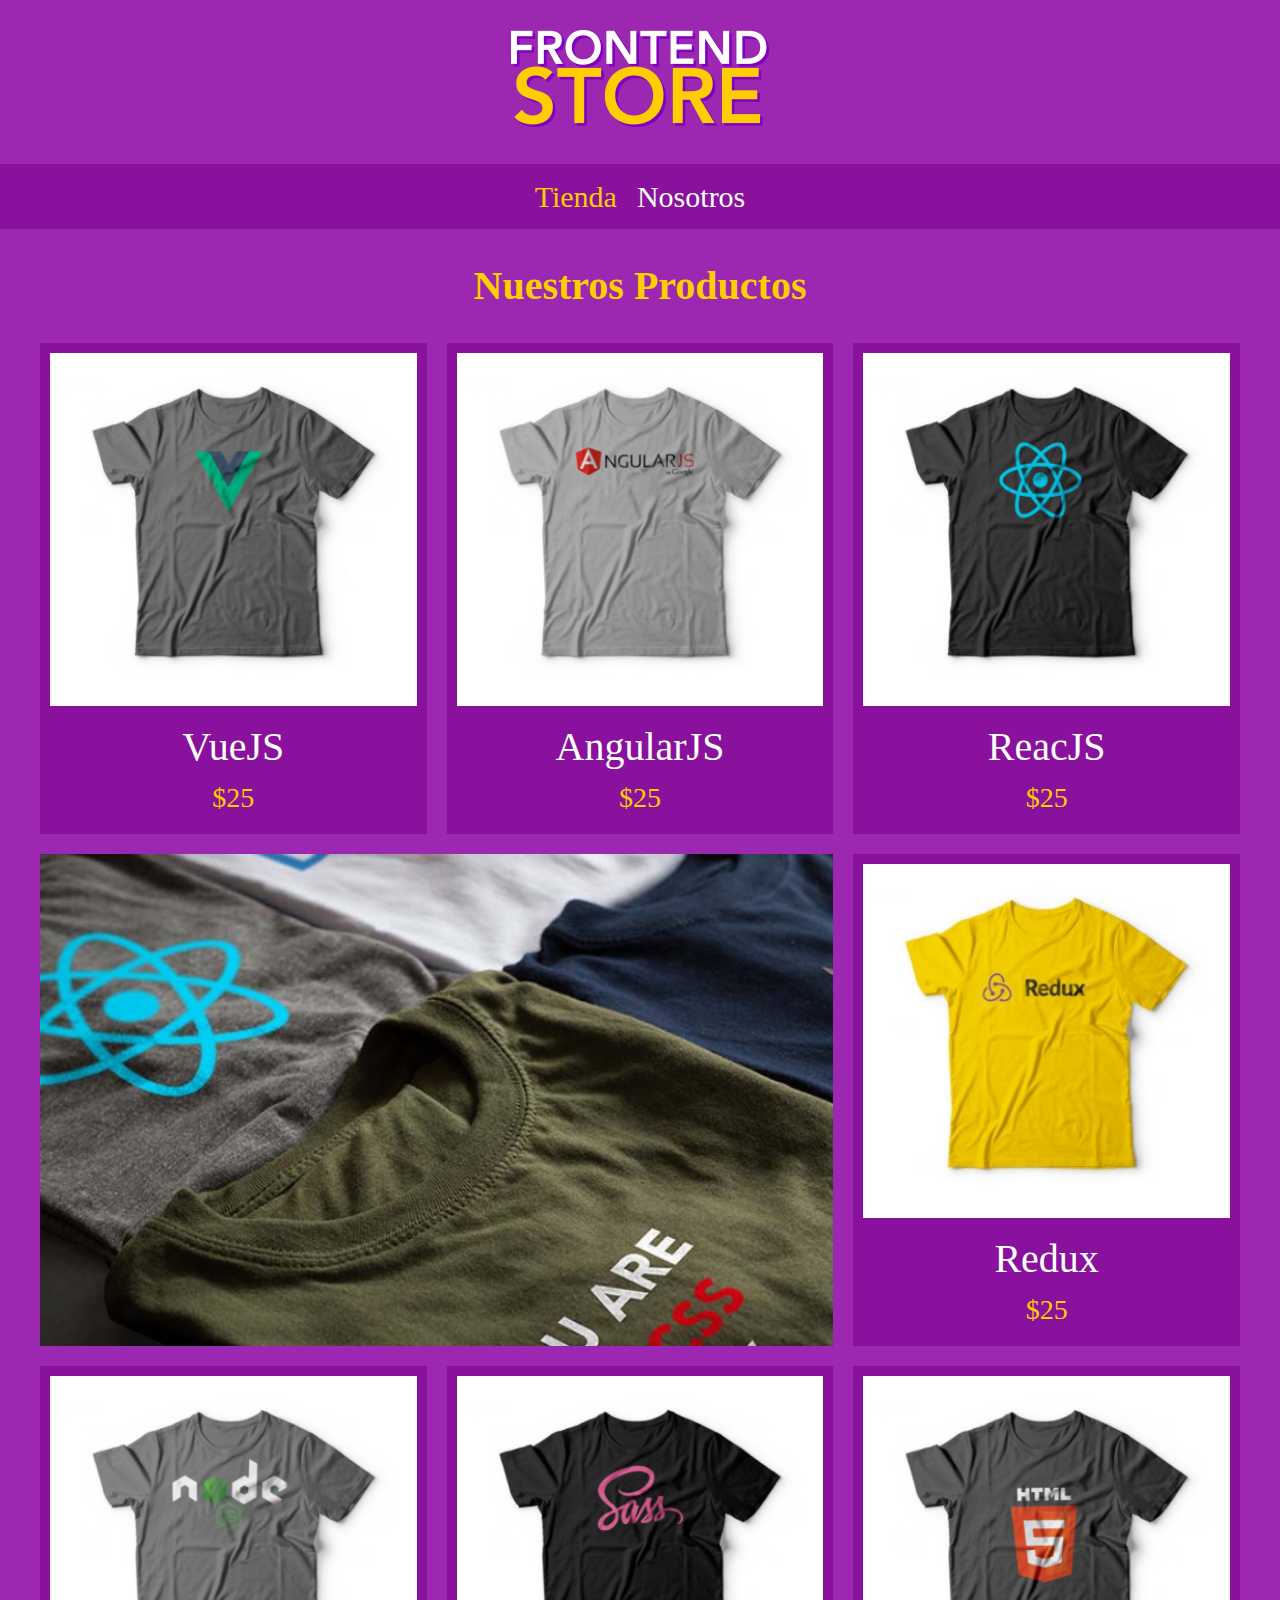
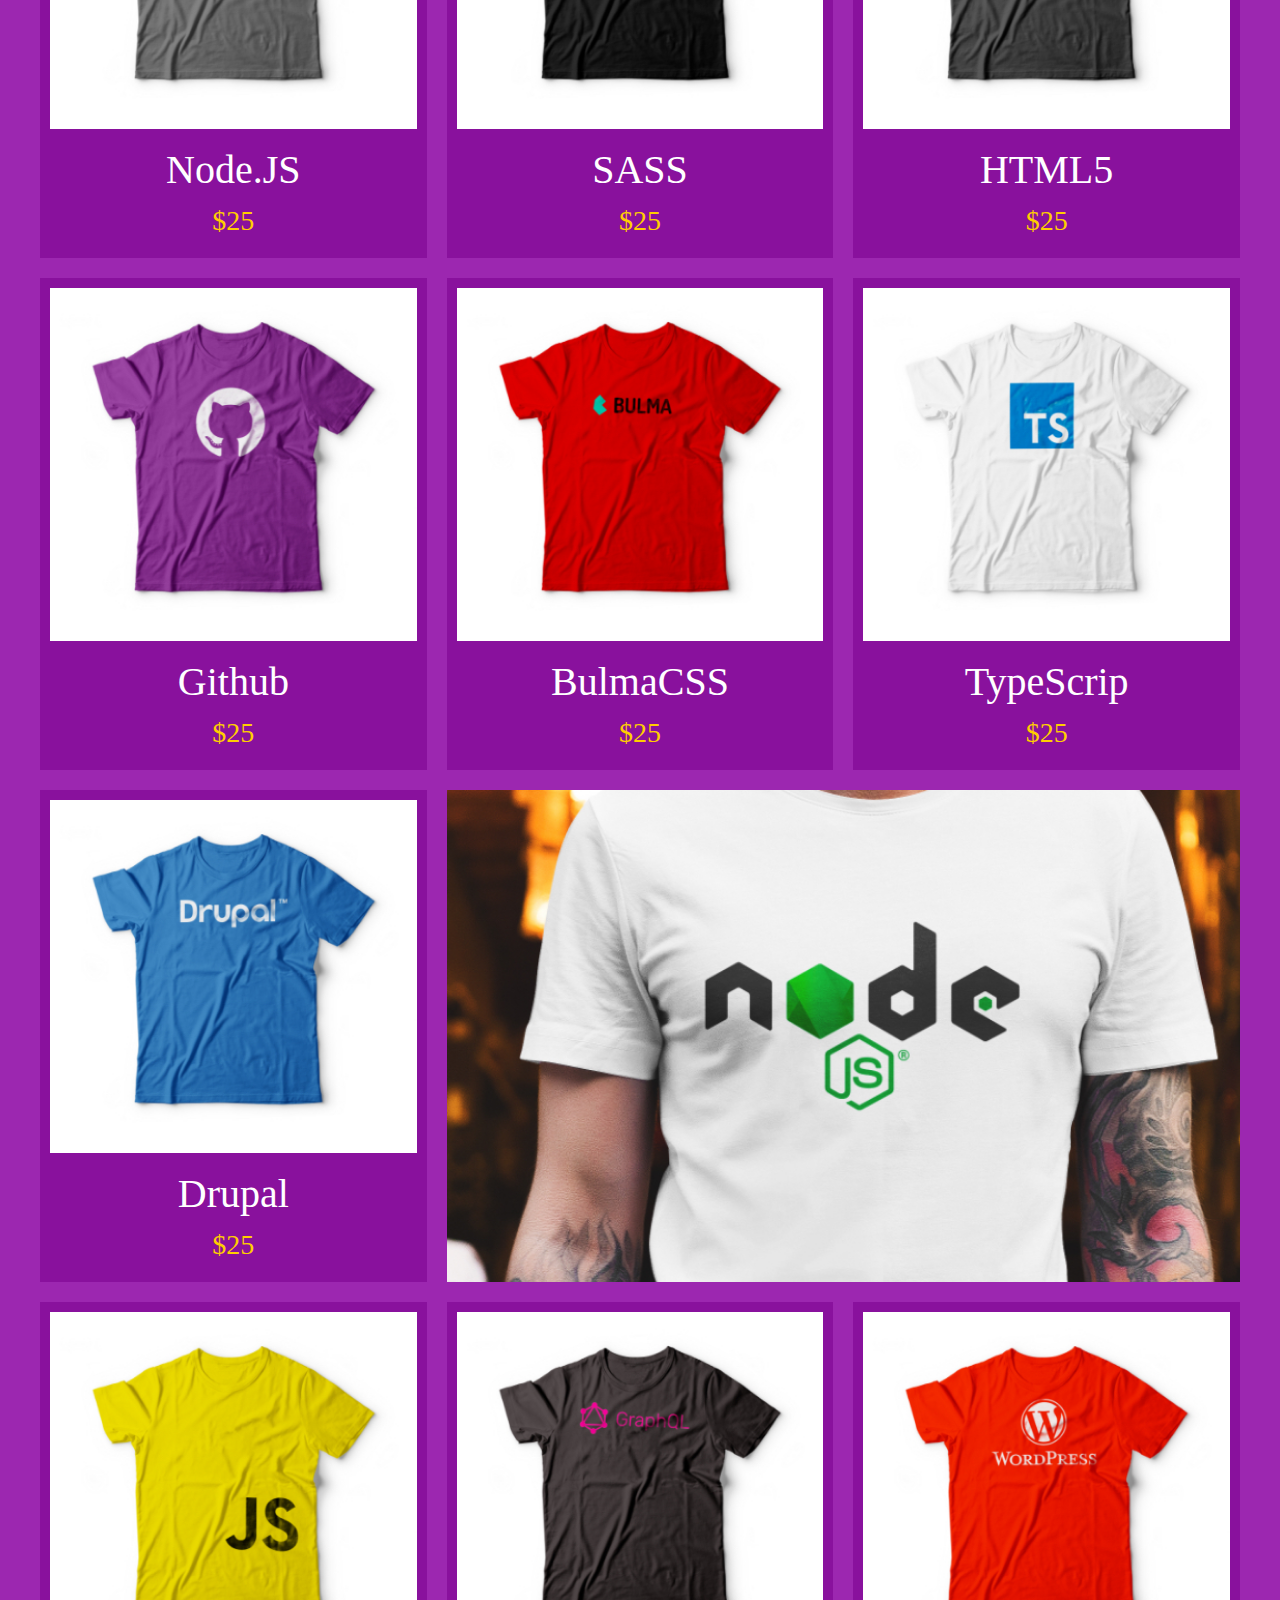
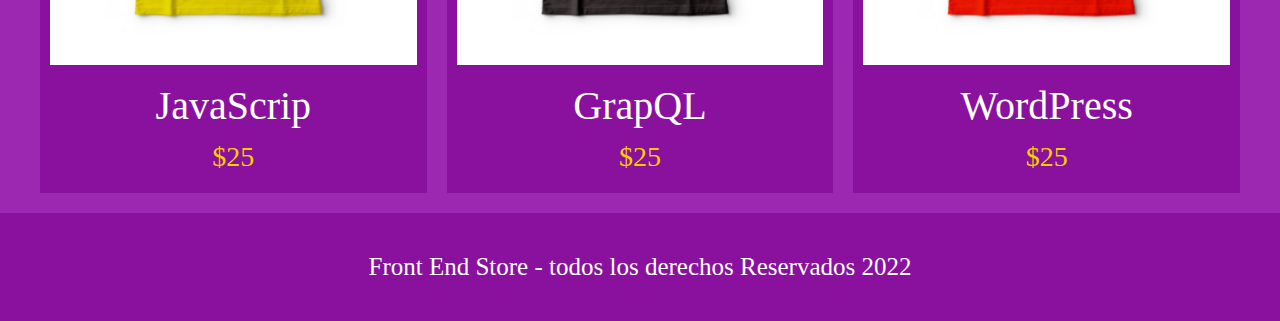
<file: index.html>
<!DOCTYPE html>
<html lang="en">
<head>
    <meta charset="UTF-8">
    <meta http-equiv="X-UA-Compatible" content="IE=edge">
    <meta name="viewport" content="width=device-width, initial-scale=1.0">
    <title>FrontEndStore</title>
    <link rel="preload" href="style/normalize.css" as="style">
    <link rel="stylesheet" href="style/normalize.css">
    <link rel="preconnect" href="https://fonts.gstatic.com">
    <link href="https://fonts.googleapis.com/css2?family=Staatliches&display=swap" rel="stylesheet">
    <link rel="preload" href="style/css.css" as="style">
    <link rel="stylesheet" href="style/css.css">
</head>
<body>
<header class="header">
    <a href="index.html">
        <img class="header__logo" src="img/logo.png" alt=" Imagen Logo">
    </a>
</header>
<nav class="navegacion">
    <a class="navegacion__enlace navegacion__enlace--activo" href="#">Tienda</a>
    <a class="navegacion__enlace" href="nosotros.html">Nosotros</a>
</nav>

<main class="contenedor">
    <h1>Nuestros Productos</h1>
    <div class="grid">
        <div class="producto">
            <a href="productos.html">
                <img class="producto__imagen" src="img/1.jpg" alt="imagen camisa">
                <div class="producto__informacion">
                    <p class="producto__nombre">VueJS</p>
                    <p class="producto__precio">$25</p>
                </div>
            </a>
        </div><!--CIERRE de .producto-->
        <div class="producto">
            <a href="productos.html">
                <img class="producto__imagen" src="img/2.jpg" alt="imagen camisa">
                <div class="producto__informacion">
                    <p class="producto__nombre">AngularJS</p>
                    <p class="producto__precio">$25</p>
                </div>
            </a>
        </div><!--CIERRE de .producto-->
        <div class="producto">
            <a href="productos.html">
                <img class="producto__imagen" src="img/3.jpg" alt="imagen camisa">
                <div class="producto__informacion">
                    <p class="producto__nombre">ReacJS</p>
                    <p class="producto__precio">$25</p>
                </div>
            </a>
        </div><!--CIERRE de .producto-->
        <div class="producto">
            <a href="productos.html">
                <img class="producto__imagen" src="img/4.jpg" alt="imagen camisa">
                <div class="producto__informacion">
                    <p class="producto__nombre">Redux</p>
                    <p class="producto__precio">$25</p>
                </div>
            </a>
        </div><!--CIERRE de .producto-->
        <div class="producto">
            <a href="productos.html">
                <img class="producto__imagen" src="img/5.jpg" alt="imagen camisa">
                <div class="producto__informacion">
                    <p class="producto__nombre">Node.JS</p>
                    <p class="producto__precio">$25</p>
                </div>
            </a>
        </div><!--CIERRE de .producto-->
        <div class="producto">
            <a href="productos.html">
                <img class="producto__imagen" src="img/6.jpg" alt="imagen camisa">
                <div class="producto__informacion">
                    <p class="producto__nombre">SASS</p>
                    <p class="producto__precio">$25</p>
                </div>
            </a>
        </div><!--CIERRE de .producto-->
        <div class="producto">
            <a href="productos.html">
                <img class="producto__imagen" src="img/7.jpg" alt="imagen camisa">
                <div class="producto__informacion">
                    <p class="producto__nombre">HTML5</p>
                    <p class="producto__precio">$25</p>
                </div>
            </a>
        </div><!--CIERRE de .producto-->
        <div class="producto">
            <a href="productos.html">
                <img class="producto__imagen" src="img/8.jpg" alt="imagen camisa">
                <div class="producto__informacion">
                    <p class="producto__nombre">Github</p>
                    <p class="producto__precio">$25</p>
                </div>
            </a>
        </div><!--CIERRE de .producto-->
        <div class="producto">
            <a href="productos.html">
                <img class="producto__imagen" src="img/9.jpg" alt="imagen camisa">
                <div class="producto__informacion">
                    <p class="producto__nombre">BulmaCSS</p>
                    <p class="producto__precio">$25</p>
                </div>
            </a>
        </div><!--CIERRE de .producto-->
        <div class="producto">
            <a href="productos.html">
                <img class="producto__imagen" src="img/10.jpg" alt="imagen camisa">
                <div class="producto__informacion">
                    <p class="producto__nombre">TypeScrip</p>
                    <p class="producto__precio">$25</p>
                </div>
            </a>
        </div><!--CIERRE de .producto-->
        <div class="producto">
            <a href="productos.html">
                <img class="producto__imagen" src="img/11.jpg" alt="imagen camisa">
                <div class="producto__informacion">
                    <p class="producto__nombre">Drupal</p>
                    <p class="producto__precio">$25</p>
                </div>
            </a>
        </div><!--CIERRE de .producto-->
        <div class="producto">
            <a href="productos.html">
                <img class="producto__imagen" src="img/12.jpg" alt="imagen camisa">
                <div class="producto__informacion">
                    <p class="producto__nombre">JavaScrip</p>
                    <p class="producto__precio">$25</p>
                </div>
            </a>
        </div><!--CIERRE de .producto-->
        <div class="producto">
            <a href="productos.html">
                <img class="producto__imagen" src="img/13.jpg" alt="imagen camisa">
                <div class="producto__informacion">
                    <p class="producto__nombre">GrapQL</p>
                    <p class="producto__precio">$25</p>
                </div>
            </a>
        </div><!--CIERRE de .producto-->
        <div class="producto">
            <a href="productos.html">
                <img class="producto__imagen" src="img/14.jpg" alt="imagen camisa">
                <div class="producto__informacion">
                    <p class="producto__nombre">WordPress</p>
                    <p class="producto__precio">$25</p>
                </div>
            </a>
        </div><!--CIERRE de .producto-->

        <div class="grafico grafico--camisas"></div>
        <div class="grafico grafico--node"></div>

    </div><!--CIERRE de .grid---->
</main>

<footer class="footer">
    <p class="footer__texto">Front End Store - todos los derechos Reservados 2022</p>
</footer>
</body>
</html>
</file>
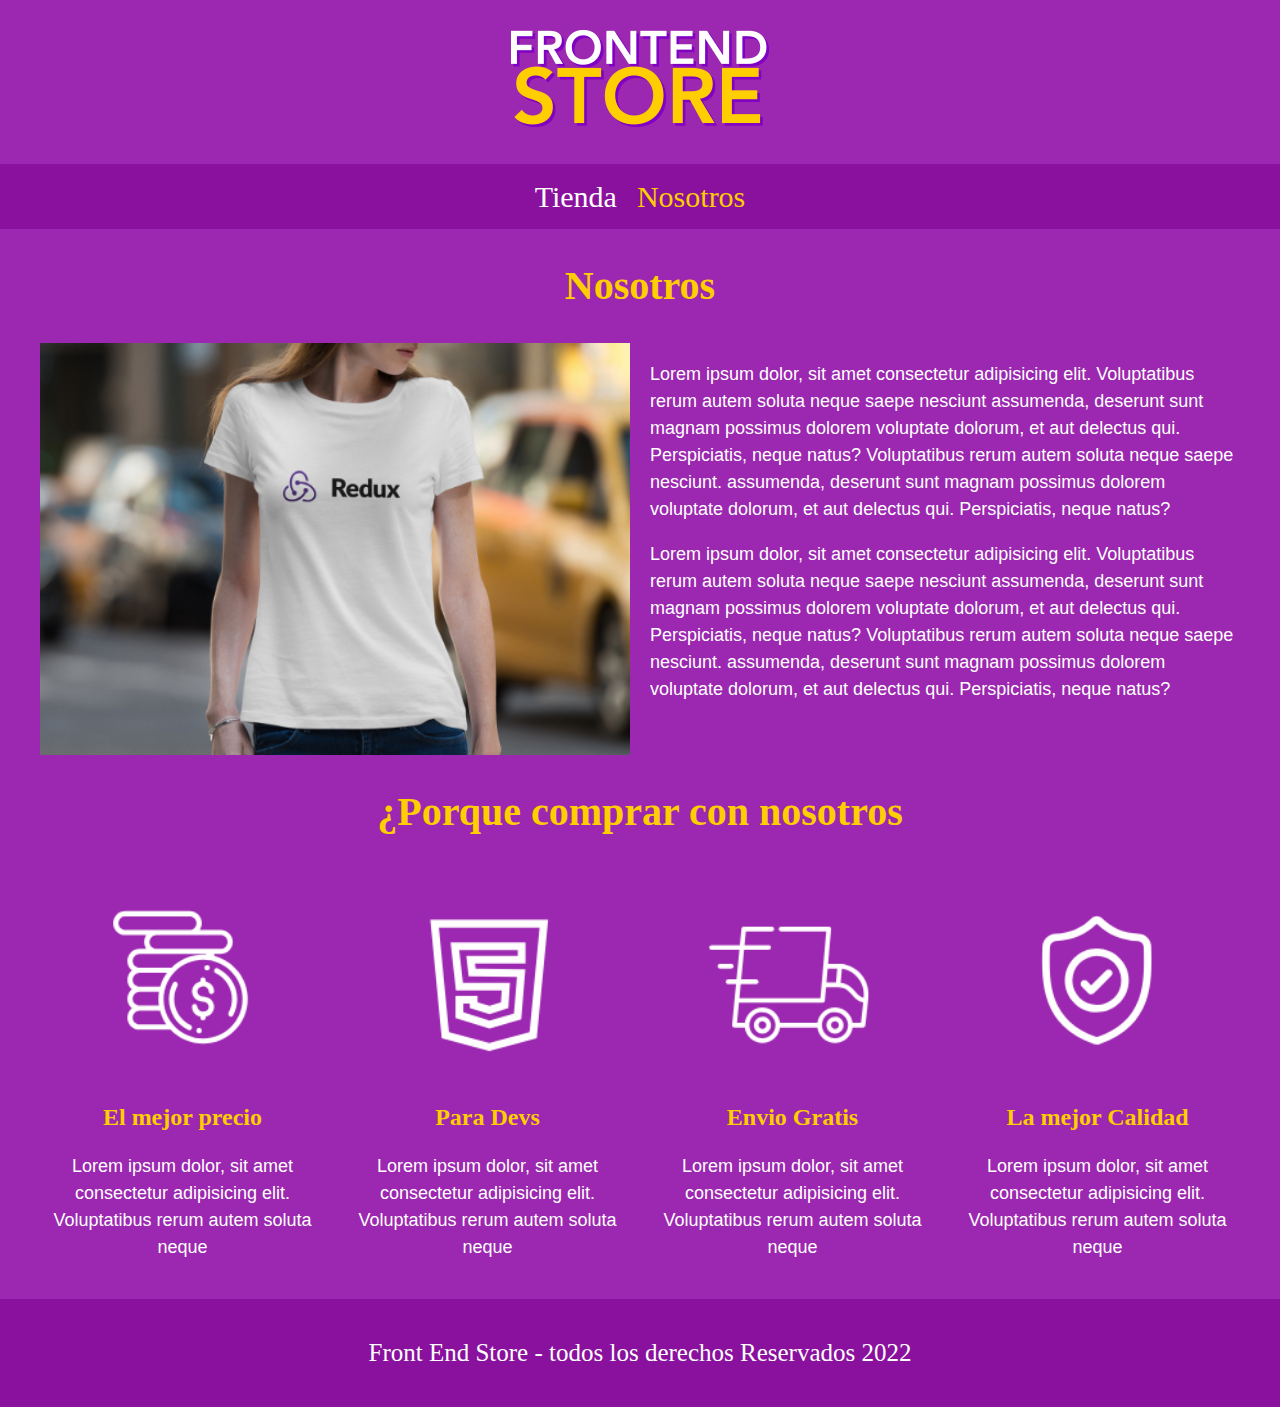
<file: nosotros.html>
<!DOCTYPE html>
<html lang="en">
<head>
    <meta charset="UTF-8">
    <meta http-equiv="X-UA-Compatible" content="IE=edge">
    <meta name="viewport" content="width=device-width, initial-scale=1.0">
    <title>FrontEndStore</title>
    <link rel="preload" href="style/normalize.css" as="style">
    <link rel="stylesheet" href="style/normalize.css">
    <link rel="preconnect" href="https://fonts.gstatic.com">
    <link href="https://fonts.googleapis.com/css2?family=Staatliches&display=swap" rel="stylesheet">
    <link rel="preload" href="style/css.css" as="style">
    <link rel="stylesheet" href="style/css.css">
</head>
<body>
<header class="header">
    <a href="index.html">
        <img class="header__logo" src="img/logo.png" alt=" Imagen Logo">
    </a>
</header>
<nav class="navegacion">
    <a class="navegacion__enlace" href="index.html">Tienda</a>
    <a class="navegacion__enlace navegacion__enlace--activo" href="nosotros.html">Nosotros</a>
</nav>

<main class="contenedor">
    <h1>Nosotros</h1>
    <div class="nosotros">
        <div class="nosotros__contenido">
            <p>
                Lorem ipsum dolor, sit amet consectetur adipisicing elit.
                Voluptatibus rerum autem soluta neque saepe nesciunt assumenda, deserunt sunt magnam possimus dolorem voluptate dolorum, et aut delectus qui. Perspiciatis, neque natus?
                Voluptatibus rerum autem soluta neque saepe nesciunt.
                assumenda, deserunt sunt magnam possimus dolorem voluptate dolorum, et aut delectus qui. Perspiciatis, neque natus?
            </p>
            <p>
                Lorem ipsum dolor, sit amet consectetur adipisicing elit.
                Voluptatibus rerum autem soluta neque saepe nesciunt assumenda, deserunt sunt magnam possimus dolorem voluptate dolorum, et aut delectus qui. Perspiciatis, neque natus?
                Voluptatibus rerum autem soluta neque saepe nesciunt.
                assumenda, deserunt sunt magnam possimus dolorem voluptate dolorum, et aut delectus qui. Perspiciatis, neque natus?
            </p>
        </div>
        <img class="nosotros__imagen" src="img/nosotros.jpg" alt="nosotros">
    </div>
</main>
<section class="contenedor comprar">
    <h1 class="comprar__titulo">¿Porque comprar con nosotros</h1>
    <div class="bloques">
        <div class="bloque">
            <img class="bloque__img" src="img/icono_1.png" alt="porque comprar">
            <h3 class="bloque__titulo">El mejor precio</h3>
            <p>Lorem ipsum dolor, sit amet consectetur adipisicing elit.
                Voluptatibus rerum autem soluta neque
            </p>
        </div><!--CIERRE .Bloque-->
        <div class="bloque">
            <img class="bloque__img"  src="img/icono_2.png" alt="porque comprar">
            <h3 class="bloque__titulo">Para Devs</h3>
            <p>Lorem ipsum dolor, sit amet consectetur adipisicing elit.
                Voluptatibus rerum autem soluta neque
            </p>
        </div><!--CIERRE .Bloque-->
        <div class="bloque">
            <img class="bloque__img"  src="img/icono_3.png" alt="porque comprar">
            <h3 class="bloque__titulo">Envio Gratis</h3>
            <p>Lorem ipsum dolor, sit amet consectetur adipisicing elit.
                Voluptatibus rerum autem soluta neque
            </p>
        </div><!--CIERRE .Bloque-->
        <div class="bloque">
            <img class="bloque__img" src="img/icono_4.png" alt="porque comprar">
            <h3 class="bloque__titulo">La mejor Calidad</h3>
            <p>Lorem ipsum dolor, sit amet consectetur adipisicing elit.
                Voluptatibus rerum autem soluta neque
            </p>
        </div><!--CIERRE .Bloque-->
    </div>
</section>

<footer class="footer">
    <p class="footer__texto">Front End Store - todos los derechos Reservados 2022</p>
</footer>
</body>
</html>
</file>
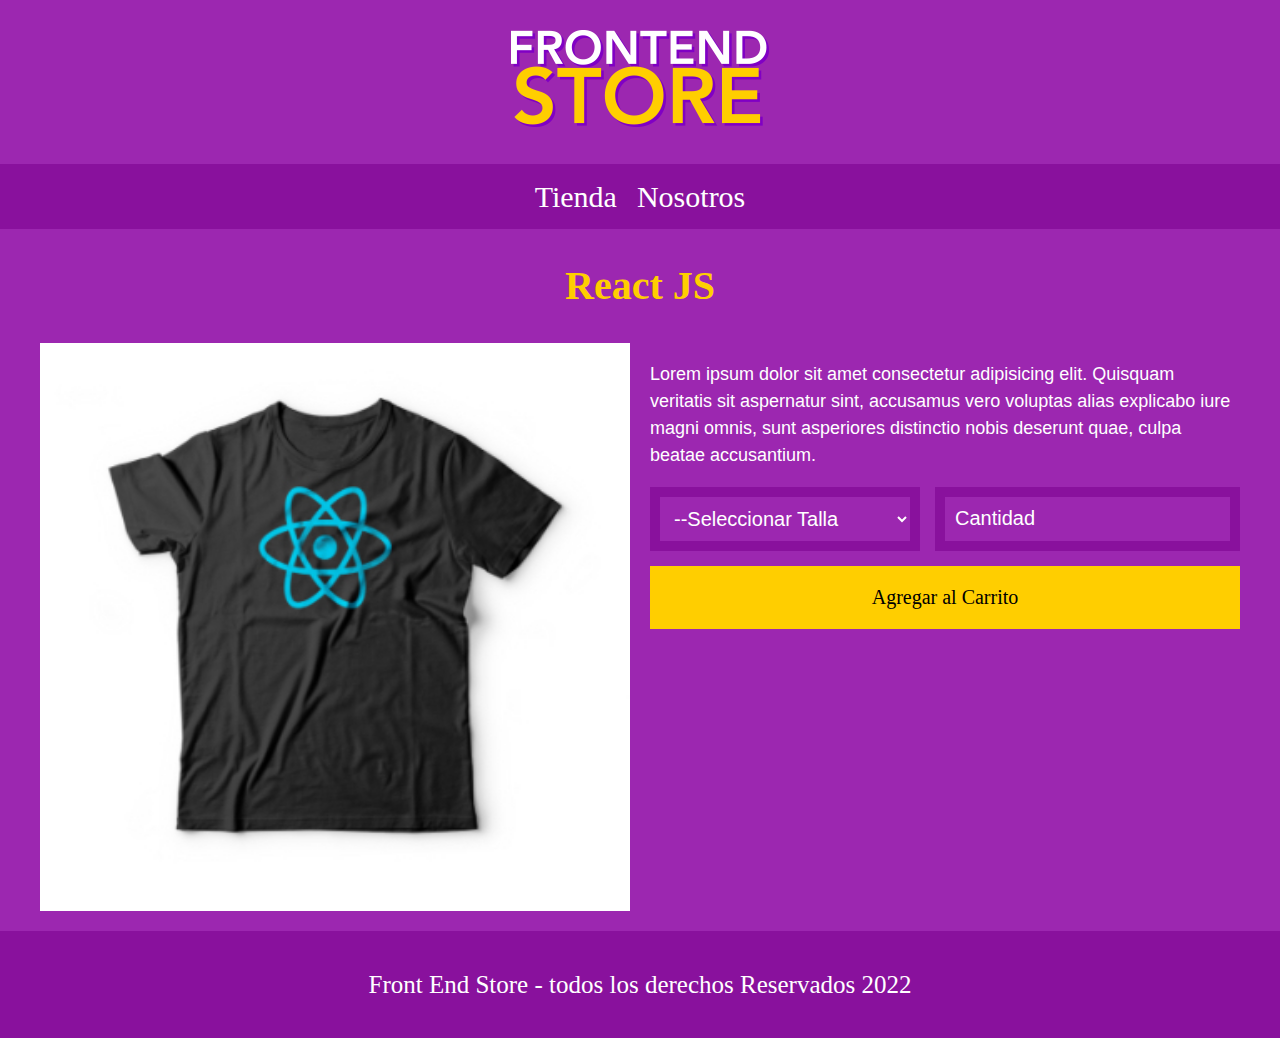
<file: productos.html>
<!DOCTYPE html>
<html lang="en">
<head>
    <meta charset="UTF-8">
    <meta http-equiv="X-UA-Compatible" content="IE=edge">
    <meta name="viewport" content="width=device-width, initial-scale=1.0">
    <title>FrontEndStore</title>
    <link rel="preload" href="style/normalize.css" as="style">
    <link rel="stylesheet" href="style/normalize.css">
    <link rel="preconnect" href="https://fonts.gstatic.com">
    <link href="https://fonts.googleapis.com/css2?family=Staatliches&display=swap" rel="stylesheet">
    <link rel="preload" href="style/css.css" as="style">
    <link rel="stylesheet" href="style/css.css">
</head>
<body>
<header class="header">
    <a href="index.html">
        <img class="header__logo" src="img/logo.png" alt=" Imagen Logo">
    </a>
</header>
<nav class="navegacion">
    <a class="navegacion__enlace" href="index.html">Tienda</a>
    <a class="navegacion__enlace" href="nosotros.html">Nosotros</a>
</nav>

<main class="contenedor">
    <h1>React JS</h1>

    <div class="camisa">
        <img src="img/3.jpg" alt="imagen del producto" class="camisa__imgen">
        <div class="camisa__contenido">
            <p>
                Lorem ipsum dolor sit amet consectetur adipisicing elit.
                Quisquam veritatis sit aspernatur sint, accusamus vero
                voluptas alias explicabo iure magni omnis, sunt asperiores distinctio nobis deserunt quae, culpa beatae accusantium.
            </p>
            <form class="formulario">
                <select class="formulario__campo">
                    <option disabled selected>--Seleccionar Talla</option>
                    <option>Chica</option>
                    <option>Mediana</option>
                    <option>Grande</option>
                </select>
                <input class="formulario__campo" type="number" placeholder="Cantidad" min="1">
                <input class="formulario__submit" type="submit" value="Agregar al Carrito">
            </form>
        </div>
    </div>
</main>

<footer class="footer">
    <p class="footer__texto">Front End Store - todos los derechos Reservados 2022</p>
</footer>
</body>
</html>
</file>
<file: style/css.css>
:root{
    /*paleta de colores*/
    --primario:#9C27B0;
    --primarioOscuro:#89119d;
    --secundario:#ffce00;
    --secundarioOscuro:rgb(233,287,2);
    --blanco:#fff;
    --negro:#000;
   /*fuentes*/
    --fuentePrincipal: font-family: 'Staatliches', cursive;
}
/*Globales*/
html {
    font-size: 62.5%;  /*hack para q 10px = 1rem*/
    box-sizing: border-box;
}
*, *:before, *:after {
    box-sizing: inherit;
}
body{
    font-size: 16px;
    background-color: var(--primario);
    line-height: 1.5;
}
p{
    font-size: 1.8rem;
    font-family: Arial, Helvetica, sans-serif;
    color: var(--blanco);
}
a{
    text-decoration: none;
}
img{
    width: 100%;
}
.contenedor{
    max-width: 120rem;
    margin: 0 auto;   /*forma de centrar el contenido*/
}
h1,h2,h3{
    text-align: center;
    color: var(--secundario);
    font-family: var(--fuentePrincipal);
}
h1{font-size: 4rem;}
h2{font-size: 3.2rem;}
h3{font-size: 2.4rem;}

/*Header*/
.header{
    display: flex;
    justify-content: center;
}
.header__logo{
    margin: 3rem 0;
}
/*Navegacion*/
.navegacion{
    background-color: var(--primarioOscuro);
    padding: 1rem 0;
    display: flex;
    justify-content: center;
    gap: 2rem;
}
.navegacion__enlace{
    font-family: var(--fuentePrincipal);
    color: var(--blanco);
    font-size: 3rem;
}
.navegacion__enlace:last-of-type{    /*toma el ultimo elemento de elementos iguales(le saco el margin asi se centre)*/
    margin-right: 0;
}
.navegacion__enlace--activo,
.navegacion__enlace:hover{
    color: var(--secundario);
}
/*Grid*/
.grid{
    display: grid;
    grid-template-columns: repeat(2,1fr);
    gap: 2rem;
}
@media (min-width: 768px) {
    .grid{
        grid-template-columns: repeat(3,1fr);
    }
}
/*Productos*/
.producto{
    background-color: var(--primarioOscuro);
    padding: 1rem;
    transition: padding .5s ease;
}
.producto:hover{
    padding: 3rem;
    -webkit-box-shadow: 10px 10px 10px 0px rgba(255,206,0,1);
    -moz-box-shadow: 10px 10px 10px 0px rgba(255,206,0,1);
    box-shadow: 10px 10px 10px 0px rgba(255,206,0,1);
}
.producto__nombre{
    font-size: 4rem;
}
.producto__precio{
    font-size: 2.8rem;
    color: var(--secundario);
}
.producto__nombre,
.producto__precio{
    font-family: var(--fuentePrincipal);
    margin: 1rem 0;
    text-align: center;
    line-height: 1.2;
}
/*Graficos de apoyo*/
.grafico{
    min-height: 30rem;
    background-repeat: no-repeat;
    background-size: cover;
}
.grafico--camisas{
    grid-row: 2/3;
    grid-column: 1/3;
    background-image: url(../img/grafico1.jpg);
}
.grafico--node{
    background-image: url(../img/grafico2.jpg);
    grid-column: 1/3;
    grid-row: 8/9;
}
@media (min-width: 768px) {
    .grafico--node{
        grid-row: 5/6;
        grid-column: 2/4;
    }
}
/*footer*/
.footer{
    background-color: var(--primarioOscuro);
    padding: 1rem 0;
    margin-top: 2rem;
}
.footer__texto{
    text-align: center;
    font-family: var(--fuentePrincipal);
    font-size: 2.5rem;
}
/*pagina nosotros*/
/*nosotros*/
.nosotros{
    display: grid;
    grid-template-rows: repeat(2,auto);
}
@media (min-width: 768px) {
    .nosotros{
        grid-template-columns: repeat(2,1fr);
        column-gap: 2rem;
    }
}
.nosotros__imagen{
    grid-row: 1/2;
}
@media (min-width: 768px) {
    .nosotros__imagen{
        grid-column: 1/2;
    }
}
/*por que nosotros*/
.bloques{
    display: grid;
    grid-template-columns: repeat(2,1fr);
    gap: 2rem;
}
@media (min-width: 768px) {
    .bloques{
        grid-template-columns: repeat(4,1fr);
    }
}
.bloque{
    text-align: center;
}
.bloque__titulo{
    margin: 0;
}
/*Pagina del Productos*/
@media (min-width: 768px) {
    .camisa{
        display: grid;
        grid-template-columns: repeat(2,1fr);
        column-gap: 2rem;
    }
}
.formulario{
   display: grid;
   grid-template-columns: repeat(2,1fr);
   gap: 1.5rem;
}
.formulario__campo{
   border-color: var(--primarioOscuro);
   border-width: 1rem;
   border-style: solid;
   background-color: transparent;
   color: var(--blanco);
   font-size: 2rem;
   font-family: Arial, Helvetica, sans-serif;
   padding: 1rem;
}
form input[type="number"]::placeholder{
    color: var(--blanco);
}
.formulario__submit{
    background-color: var(--secundario);
    border: none;
    font-size: 2rem;
    font-family: var(--fuentePrincipal);
    padding: 2rem;
    transition: background-color .5s ease;
    grid-column: 1/3;
}
.formulario__submit:hover{
    cursor: pointer;
    background-color: var(--secundarioOscuro);
}
</file>
